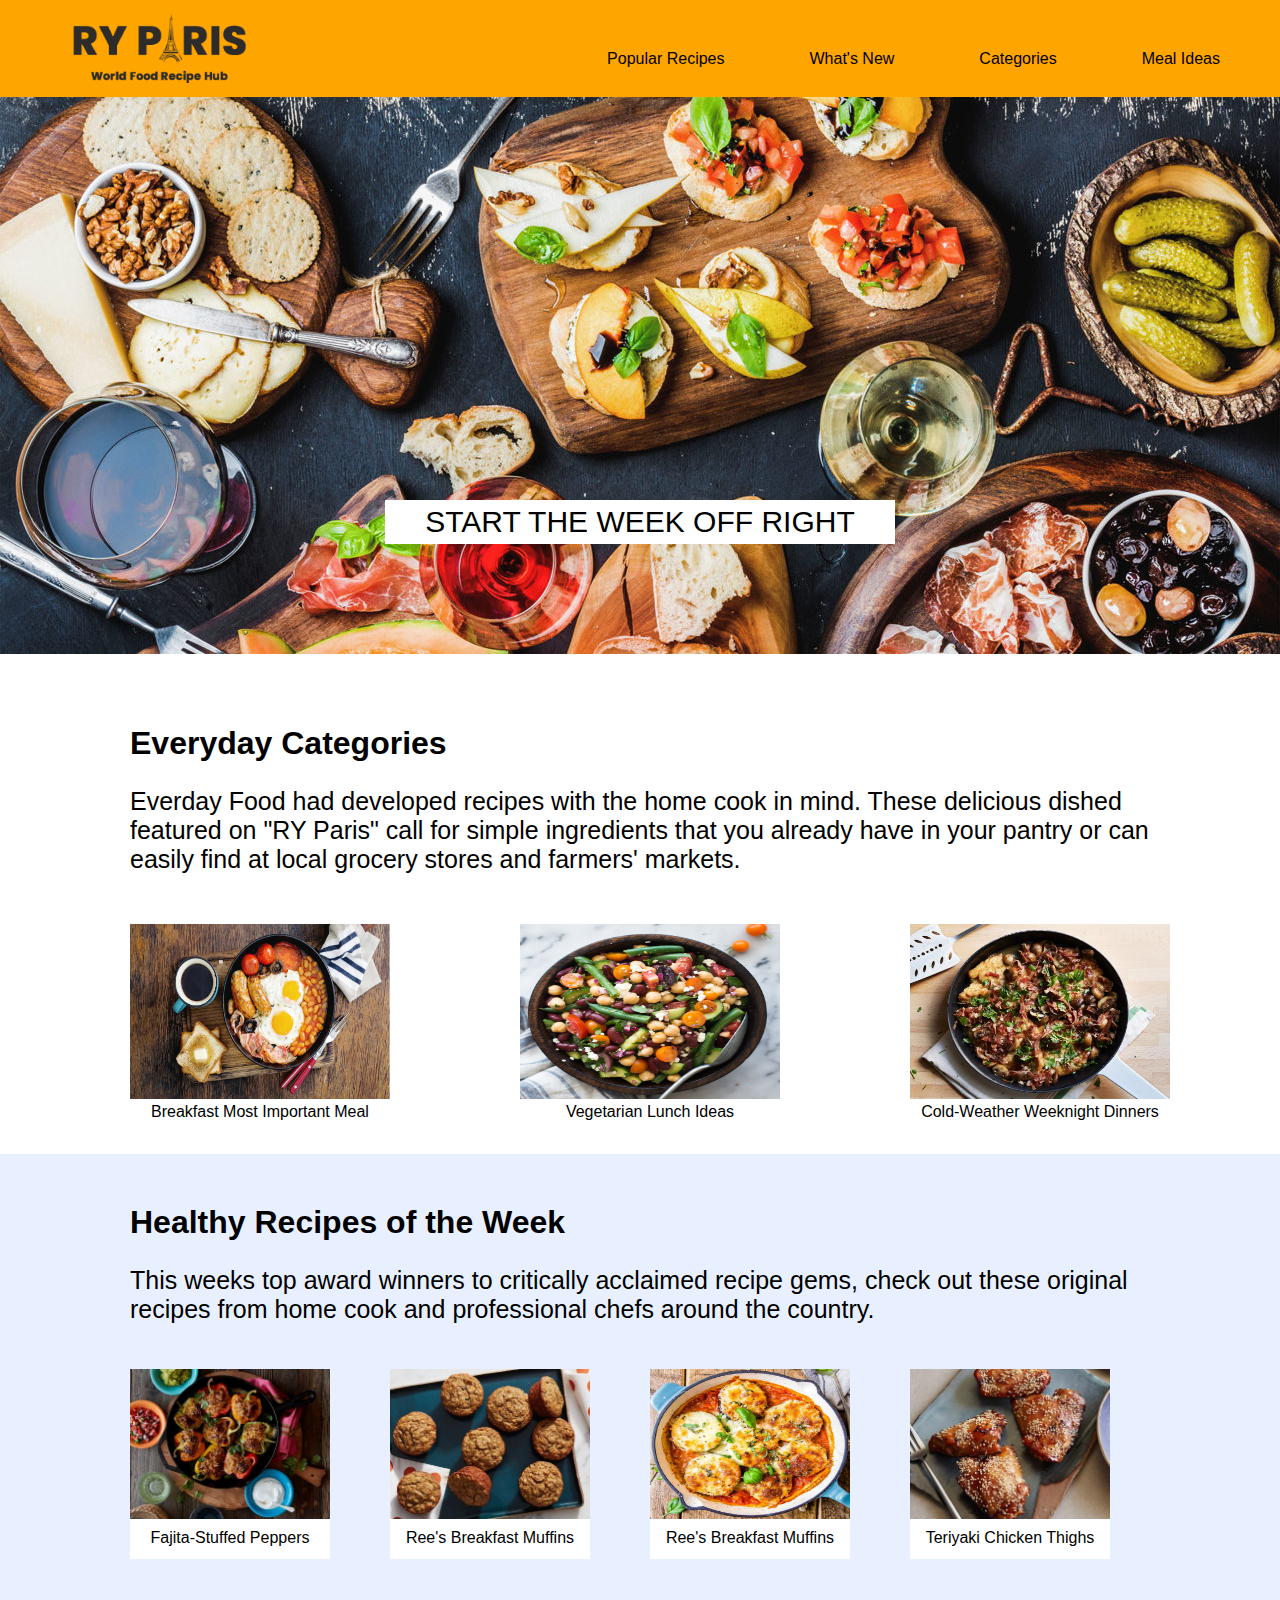
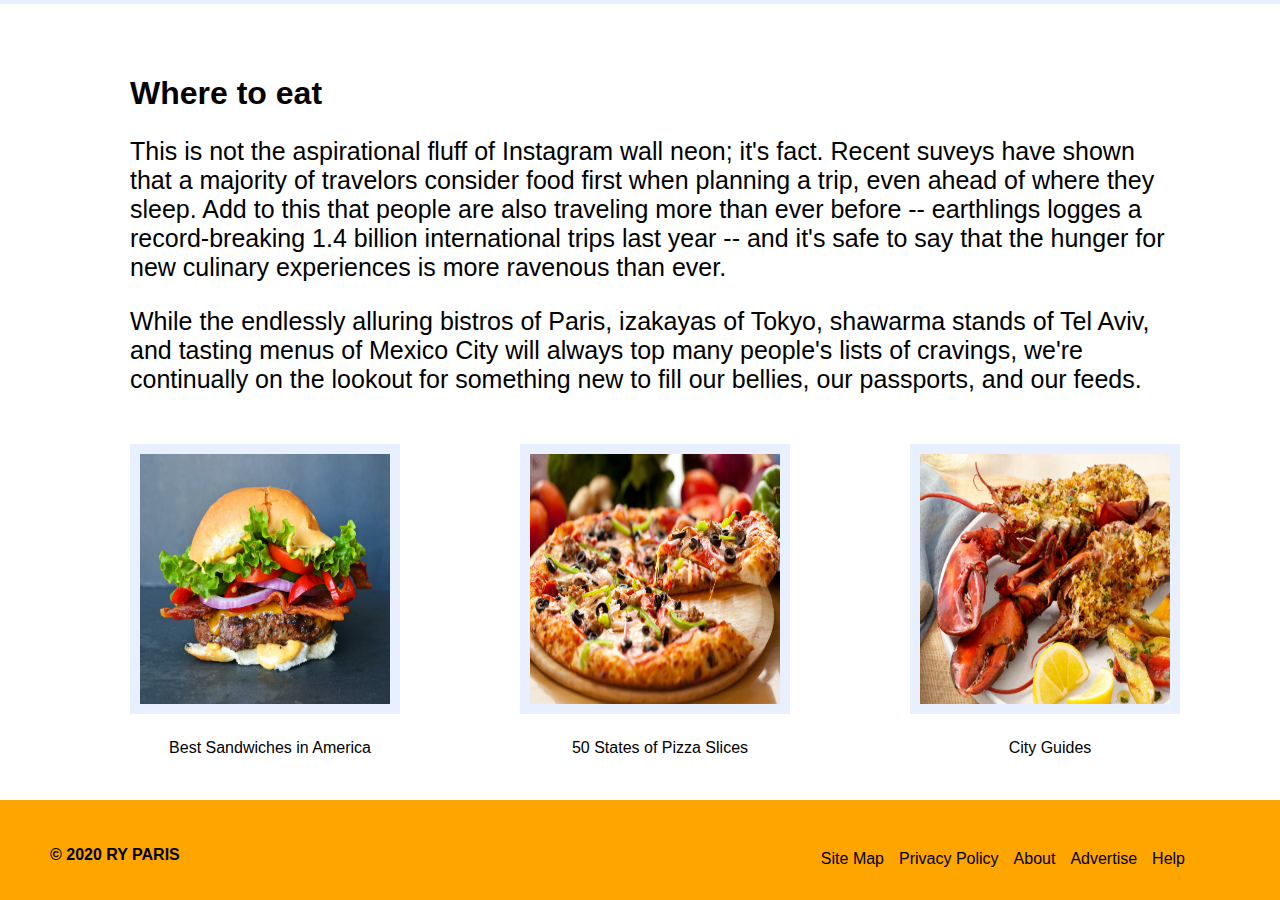
<file: index.html>
<!DOCTYPE html>
<html>
    <head>
        <link rel="stylesheet" href="css/style.css" type="text/css">
        <title>HTML/CSS Website</title>
        <meta charset="UTF-8">
    </head>
    <body>
        <header>
        <!-- <div class="container"> -->
            <div class="nav">
                <div class="logo">
                    <img src="images/ryparis-logo.png" height="50px">
                </div>
                    <span><a href="#">Meal Ideas</a></span>
                    <span><a href="#">Categories</a></span>
                    <span><a href="#">What's New</a></span>
                    <span><a href="recipe.html">Popular Recipes</a></span>
            </div>
        <!-- </div> -->
    </header>
    <div class="first">
        <img src="images/hero-image.jpg">
        <div class="text1">START THE WEEK OFF RIGHT</div>
    </div>
    <div class="second">
        <div class="container2">
        <h1>Everyday Categories</h1>
        <p>Everday Food had developed recipes with the home cook in mind. 
            These delicious dished featured on "RY Paris" call for simple ingredients 
            that you already have in your pantry or can easily find at local grocery stores and farmers' markets.</p>
        </div>
            <div class="row">
                <div class="column">
                  <img src="images/breakfast-ideas.jpg" alt="Egg Breakfast" style="width:100%">
                  <div class="bottom-right">Breakfast Most Important Meal</div>
                </div>
                <div class="column">
                    <img src="images/vegetarian-ideas.jpg" alt="Vegetarian Breakfast" style="width:100%">
                    <div class="bottom-right">Vegetarian Lunch Ideas</div>
                </div>
                <div class="column">
                  <img src="images/cold-weather-dinners.jpeg" alt="Meat Dinner" style="width:100%">
                  <div class="bottom-right">Cold-Weather Weeknight Dinners</div>
                </div>
            
        </div>
    </div>
    <div class="third">
        <div class="container3">
        <h1>Healthy Recipes of the Week</h1>
        <p>This weeks top award winners to critically acclaimed recipe gems, check out these original
            recipes from home cook and professional chefs around the country.</p>
        </div>
            <div class="row2">
                <div class="column2">
                  <img src="images/fajita-peppers.jpeg" alt="Egg Breakfast" style="width:200px">
                  <div class="bottom-text">Fajita-Stuffed Peppers</div>
                </div>
                <div class="column2">
                    <img src="images/muffins.jpeg" alt="Vegetarian Breakfast" style="width:200px">
                    <div class="bottom-text">Ree's Breakfast Muffins</div>
                </div>
                    <div class="column2">
                        <img src="images/eggplant-parmesan.jpg" alt="Vegetarian Breakfast" style="width:200px">
                        <div class="bottom-text">Ree's Breakfast Muffins</div>
                    </div>
                    <div class="column2">
                      <img src="images/teriyaki-chicken.jpeg" alt="Egg Breakfast" style="width:200px">
                      <div class="bottom-text">Teriyaki Chicken Thighs</div>
                    </div>
                
            
        </div>
    </div>
    <div class="fourth">
        <div class="container4">
        <h1>Where to eat</h1>
        <p>This is not the aspirational fluff of Instagram wall neon; it's fact. Recent suveys have shown that a
            majority of travelors consider food first when planning a trip, even ahead of where they sleep. Add to
            this that people are also traveling more than ever before -- earthlings logges a record-breaking 1.4
            billion international trips last year -- and it's safe to say that the hunger for new culinary experiences
            is more ravenous than ever.
        </p>
        <p>While the endlessly alluring bistros of Paris, izakayas of Tokyo, shawarma stands of Tel Aviv, and 
            tasting menus of Mexico City will always top many people's lists of cravings, we're continually on 
            the lookout for something new to fill our bellies, our passports, and our feeds.
        </p>
        </div>
            <div class="row3">
                <div class="column3">
                    <div class="background">
                  <img src="images/burger.jpg" alt="Egg Breakfast" style="width:250px">
                </div>
                  <div class="bottom-text">Best Sandwiches in America</div>
                </div>
                <div class="column3">
                    <div class="background">
                  <img src="images/pizza.jpeg" alt="Pizza" style="width:250px">
                </div>
                  <div class="bottom-text">50 States of Pizza Slices</div>
                </div>
                <div class="column3">
                    <div class="background">
                  <img src="images/lobster.jpeg" alt="Lobster" style="width:250px">
                </div>
                  <div class="bottom-text">City Guides</div>
                </div>
                
            
        </div>
    </div>
    <footer id="footer">
        <div class="footer">
            <div class="nav2">
                <div class="logo2">
                    <h4>&#169; 2020 RY PARIS</h4>
                </div>
                <div class="span">
                <span><a href="#">Help</a></span>
                <span><a href="#">Advertise</a></span>
                <span><a href="#">About</a></span>
                <span><a href="#">Privacy Policy</a></span>
                <span><a href="#">Site Map</a></span>
            </div>
            </div>
        </div>
    </footer>
    </body>
</html>
</file>
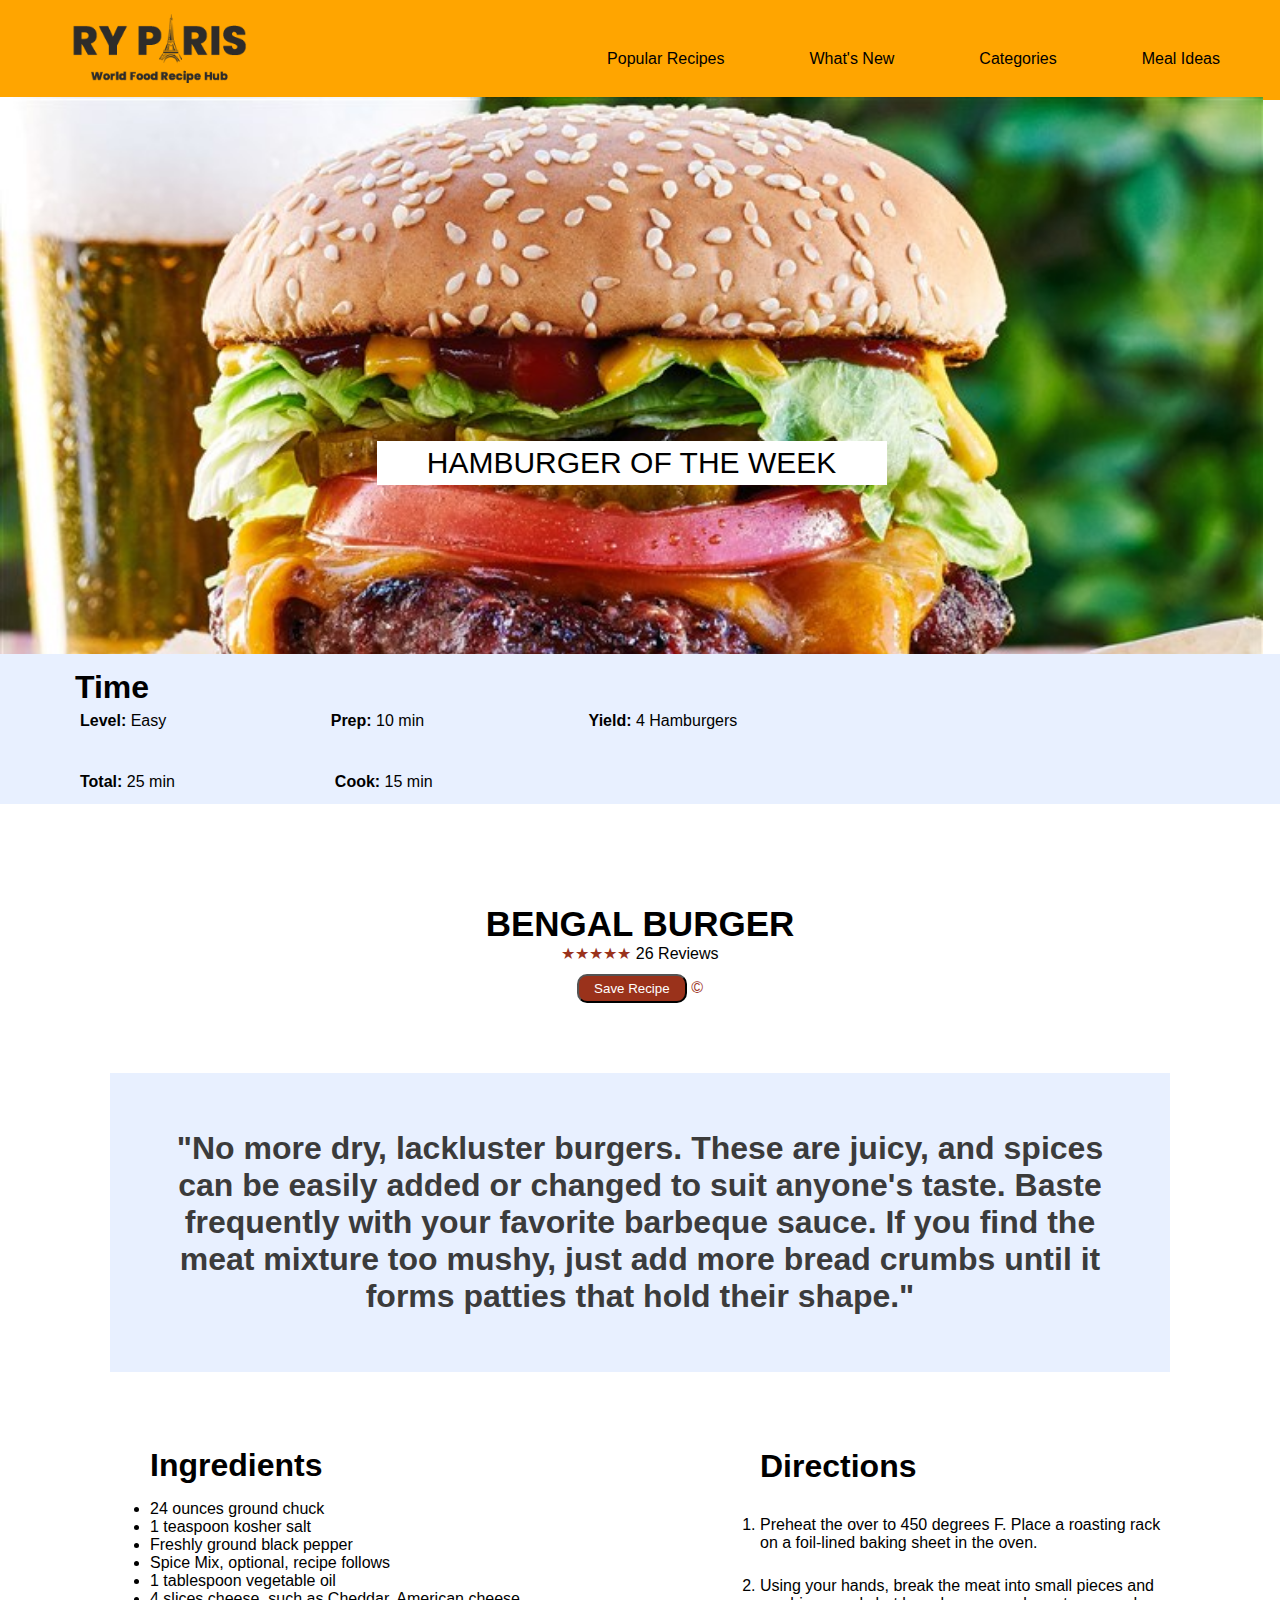
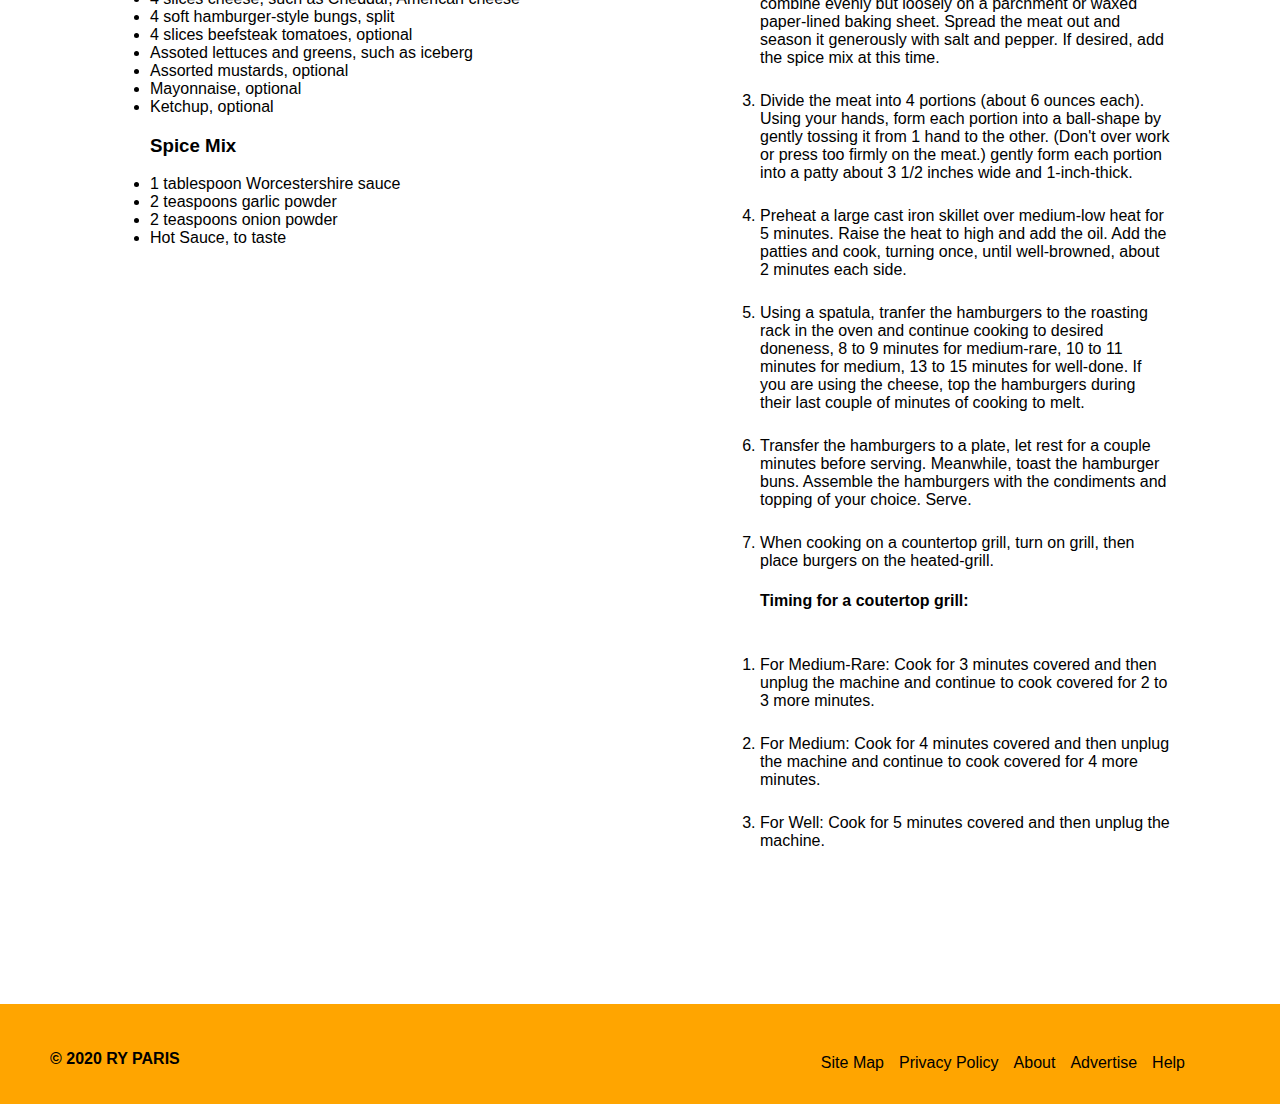
<file: recipe.html>
<!DOCTYPE html>
<html>
    <head>
        <link rel="stylesheet" href="css/style.css" type="text/css">
        <title>Recipe Page</title>
        <meta charset="UTF-8">
    </head>
    <body>
        <header>
            <div class="container">
                <div class="nav">
                    <div class="inner">
                    <div class="logo">
                        <img src="images/ryparis-logo.png" height="50">
                     </div>
                     <div class="links">
                            <a href="#">Meal Ideas</a>
                            <a href="#">Categories</a>
                            <a href="#">What's New</a>
                            <a href="recipe.html">Popular Recipes</a>
                        </div>
                    </div>
                </div>
            </div>
        </header>
        <div class="first1">
            <img src="images/bengal-burger.jpg">
            <div class="text1">HAMBURGER OF THE WEEK</div>
        </div>
            <div class="second1">
        <div class="container25">
        <h1>Time</h1>
        <p><h4>Level:</h4> Easy</p> <p><h4>Prep:</h4> 10 min</p> <p><h4>Yield:</h4> 4 Hamburgers</p>
        </br>
        <p><h4>Total:</h4> 25 min</p><p><h4>Cook:</h4> 15 min</p>
        </div>
        <div class="bengal">
            <h1>BENGAL BURGER</h1>
            <div class="red-star">&#9733;&#9733;&#9733;&#9733;&#9733;<span> 26 Reviews</span></div>
        </div>
        <div class="button">
            <button>Save Recipe</button><span> &#169; 
                <!-- (the print symbol wasn't working) -->
            </span>
        </div>
        <div class="space">
            <div class="spacecontainer">
                <p>"No more dry, lackluster burgers. These are juicy, and spices can be easily added or changed to suit anyone's taste.
                    Baste frequently with your favorite barbeque sauce. If you find the meat mixture too mushy,
                    just add more bread crumbs until it forms patties that hold their shape."
                </p>
            </div>
        </div>
        <div class="ingredients">
            <h1>Ingredients</h1>
            <ul>
                <li>24 ounces ground chuck</li>
                <li>1 teaspoon kosher salt</li>
                <li>Freshly ground black pepper</li>
                <li>Spice Mix, optional, recipe follows</li>
                <li>1 tablespoon vegetable oil</li>
                <li>4 slices cheese, such as Cheddar, American cheese</li>
                <li>4 soft hamburger-style bungs, split</li>
                <li>4 slices beefsteak tomatoes, optional</li>
                <li>Assoted lettuces and greens, such as iceberg</li>
                <li>Assorted mustards, optional</li>
                <li>Mayonnaise, optional</li>
                <li>Ketchup, optional</li>
            </ul>
            <h3> Spice Mix</h3>
                <ul>
                    <li>1 tablespoon Worcestershire sauce</li>
                    <li>2 teaspoons garlic powder</li>
                    <li>2 teaspoons onion powder</li>
                    <li>Hot Sauce, to taste</li>
                </ul>
        </div>
        <div class=directions>
            <h1>Directions</h1>
            <ol>
                <li>Preheat the over to 450 degrees F. Place a roasting rack on a foil-lined baking sheet in the oven.</li>
                <li>Using your hands, break the meat into small pieces and combine evenly but loosely on a parchment
                    or waxed paper-lined baking sheet. Spread the meat out and season it generously with salt and 
                    pepper. If desired, add the spice mix at this time.
                </li>
                <li>Divide the meat into 4 portions (about 6 ounces each). Using your hands, form each portion into a ball-shape
                    by gently tossing it from 1 hand to the other. (Don't over work or press too firmly on the meat.) gently 
                    form each portion into a patty about 3 1/2 inches wide and 1-inch-thick.
                </li>
                <li>Preheat a large cast iron skillet over medium-low heat for 5 minutes. Raise the heat to high and add the oil.
                    Add the patties and cook, turning once, until well-browned, about 2 minutes each side.
                </li>
                <li>Using a spatula, tranfer the hamburgers to the roasting rack in the oven and continue cooking to desired
                    doneness, 8 to 9 minutes for medium-rare, 10 to 11 minutes for medium, 13 to 15 minutes for well-done. If
                    you are using the cheese, top the hamburgers during their last couple of minutes of cooking to melt.
                </li>
                <li> Transfer the hamburgers to a plate, let rest for a couple minutes before serving. Meanwhile, toast
                    the hamburger buns. Assemble the hamburgers with the condiments and topping of your choice. Serve.
                </li>
                <li>When cooking on a countertop grill, turn on grill, then place burgers on the heated-grill.</li>
            </ol>
            <h4>Timing for a coutertop grill:</h4>
            <ol>
                <li>For Medium-Rare: Cook for 3 minutes covered and then unplug the machine and continue to cook covered
                    for 2 to 3 more minutes.
                </li>
                <li>For Medium: Cook for 4 minutes covered and then unplug the machine and continue to cook covered
                    for 4 more minutes.
                </li>
                <li>For Well: Cook for 5 minutes covered and then unplug the machine.</li>
            </ol>
        </div>
        <footer id="footer1">
            <div class="footer1">
                <div class="navfooter">
                    <div class="logofooter">
                        <h4>&#169; 2020 RY PARIS</h4>
                    </div>
                    <div class="span">
                    <span><a href="#">Help</a></span>
                    <span><a href="#">Advertise</a></span>
                    <span><a href="#">About</a></span>
                    <span><a href="#">Privacy Policy</a></span>
                    <span><a href="#">Site Map</a></span>
                </div>
                </div>
            </div>
        </footer>
    </body>
</html>
</file>
<file: css/style.css>
html, body, header {
    margin: 0;
    padding: 0;
    width: 100%;
    height: auto;
    font-family: 'Roboto', sans-serif;
}
body {
    position: relative;
    display: inline-block;
    justify-content: center;
    background-color: white;
}
 body {
    /* display: flex; */
    justify-content: center;
}
header {
    width: 100%;
}
body {
    background-color: #FFFFFF;
    
}
/* .container {
    width: 100%;
} */
.nav {
    display: inline-block;
    width: 100%;
    background-color:orange;
    height: 100px;
}
.logo {
    position: relative;
    top: -15px;
    float: left;
    clear:both;
    padding: 25px;
}
.logo img {
    padding-left: 35px;
    height: 80px;
}
.nav a {
    padding: 25px;
    margin-right: 35px;
    margin-top: 25px;
    float: right;
    text-decoration: none;
    color: black;
}
.first {
    padding-top: 103px;
    position: absolute;
    display: flex;
    justify-content: center;
    align-items: center;
}
.first img{
    position: relative;
    width: 100%;
    height: auto;
    top: -110px;
    justify-content: center;
    align-items: center;
}
.text1 {
    font-size: 30px;
    position: absolute;
    color:black;
    background-color:white;
    padding: 5px;
    width: 500px;
    text-align: center;
    margin-bottom: 350px;
    text-decoration: bold;
  }
.second {
    position:absolute;
    height: 500px;
    background-color: white;
    margin-top:550px;
    width: 100%;
    padding-top: 50px;
    padding-bottom: 50px;
}
.second h1 {
    font-family: 'Roboto', sans-serif;
}
.second p {
    font-size: 25px;
    font-family: 'Roboto', sans-serif;
    font-weight: 100;
}
.container2 {
    width: 1050px;
    background-color: white;
    justify-content: center;
    margin-left: 130px;
}
.row {
    color: white;
    padding-right: 50px;
    margin-top: 50px;
  }
.column {
    float: left;
    justify-content: space-between;
    position: relative;
    text-align: center;
    color:black;
    width: 260px;
    padding-left: 130px;
}
.column img {
    width: 300px;
    height: 175px;
}
.third {
    position:absolute;
    height: 500px;
    background-color: white;
    margin-top:1050px;
    width: 100%;
    background-color: #E8F0FF;
}
.container3 {
    width: 1050px;
    background-color: #E8F0FF;
    justify-content: center;
    margin-left: 130px;
    margin-top: 50px;
    padding-bottom: 100px;
}
.row2 {
    color: white;
    padding-right: 25px;
    background-color: #E8F0FF;
    margin-top: -100px;
}
.column2 {
    float: left;
    position: relative;
    text-align: center;
    color:black;
    width: 260px;
    left: 100px;
    background-color: #E8F0FF;
}
.column2 img {
    height: 150px;
    margin-top:20px;
}
.third h1 {
    font-family: 'Roboto', sans-serif;
}
.third p {
    font-size: 25px;
    font-family: 'Roboto', sans-serif;
    font-weight: 100;
}
.bottom-text {
    background-color: white;
    width: 200px;
    height: 30px;
    text-align: center;
    padding-top: 15px;
    margin-left: 30px;
    margin-top: -9px;
}
.fourth {
    position:absolute;
    height: 600px;
    background-color: white;
    margin-top:1500px;
    width: 100%;
    padding-top: 50px;
    padding-bottom: 50px;
}
.fourth h1 {
    font-family: 'Roboto', sans-serif;
}
.fourth p {
    font-size: 25px;
    font-family: 'Roboto', sans-serif;
    font-weight: 100;
}
.container4 {
    width: 1050px;
    background-color: white;
    justify-content: center;
    margin-left: 130px;
}
.row3 {
    color: white;
    padding-right: 50px;
    margin-top: 50px;
  }
.column3 {
    float: left;
    justify-content: space-between;
    position: relative;
    text-align: center;
    color:black;
    width: 260px;
    padding-left: 130px;
}
.background {
    width: 270px;
    height: 270px;
    background-color: #E8F0FF;
}
.column3 img {
    width: 300px;
    height: 250px;
    padding-top: 10px;
}
.column3 .bottom-text {
    margin-top: 10px;
    width: 220px;
}
#footer {
    background-color: orange;
    position: absolute;
    top: 1000px;
    bottom: 0;
    width: 100%;
    height: 100px; 
    margin-top: 1400px;           /* Footer height */
  }
.footer {
    width: 100%;
}
.nav2 {
    width: 100%;
    background-color:orange;
    height: 100px;
    padding-right: 35px;
}
  .logo2 {
    float: left;
    clear:both;
    padding-top: 25px;
    padding-left: 50px;
  }
  .nav2 a {
    position: relative;
    right: 80px;
    margin-right: 5px;
    padding-right: 10px;
    padding-top:50px;
    float: right;
    text-decoration: none;
    color: black;
  }
 .first1 {
    padding-top: 103px;
    position: absolute;
    display: flex;
    justify-content: center;
    align-items: center;
 }

 .first1 img {
    position: relative;
    width: 1263px;
    height: auto;
    top: -110px;
    justify-content: center;
    align-items: center;
 }
 .text1{
     margin-top: 80px;
 }
 .container25 {
     height: 150px;
 }
 .container25 p {
     padding: 0;
     margin: 0;
     display: inline-block;
     position: relative;
     top: -15px;
     padding-left: 80px;
 }
 .container25 h1 {
     position: relative;
     padding-left: 50px;
    top: 15px;
    left: 75px;
 }
 .container25 h4 {
     position: relative;
     display: inline-block;
 }
 .second1 {
     margin: 0;
     padding: 0;
    position:absolute;
    height: 150px;
    background-color: #E8F0FF;
    margin-top:550px;
    width: 100%;
    /* padding-top: 10px; */
    /* padding-bottom: 10px; */
}
.second1 h1 {
    font-family: 'Roboto', sans-serif;
    margin: 0;
     padding: 0;
}
.second1 p {
    font-size: 25px;
    font-family: 'Roboto', sans-serif;
    font-weight: 100;
}
.red-star {
    color: #9A321B;
}
.bengal {
    height: 40px;
    background-color: white;
    text-align: center;
    padding-top: 100px;
}
.bengal h1 {
    font-size: 35px;
}
.bengal span {
    color: black;
}
.button {
    position: relative;
    color: #9A321B;
    top: 30px;
    text-align: center;
    margin-bottom: 100px;
}
button {
    color: white;
    padding: 5px;
    width: 110px;
    border-radius: 10px;
    background-color: #9A321B;
}
.space {

}
.spacecontainer {
    padding-top: 25px;
    padding-right: 50px;
    padding-left: 50px;
    padding-bottom: 25px;
    position: relative;
    background-color: #E8F0FF;
    width: 75%;
    text-align: center;
    margin-left: 110px;
}
.spacecontainer p {
    font-weight: 900;
    font-size: 32px;
    color: #3B3B3B;
}
.ingredients {
    margin-top: 75px;
    position: relative;
    float: left;
    clear: both;
    margin-left: 110px;
    width: 450px;
}
.ingredients h3 {
    margin-left:40px;
}
.ingredients h1 {
    margin-left: 40px;
}
.directions {
    position: relative;
    float: right;
    clear: both;
    width: 450px;
    top: -425px;
    margin-right: 110px;
}
.directions h1 {
    position: relative;
    top: 10px;
    margin-left: 40px;
}
.directions h4 {
    margin-left: 40px;
}
.directions ol li {
    padding-top: 25px;
}
#footer1 {
    background-color: orange;
    position: absolute;
    top: 1000px;
    bottom: 0;
    width: 100%;
    height: 100px; 
    margin-top: 950px;           /* Footer height */
  }
.footer1 {
    width: 100%;
}
.navfooter {
    width: 100%;
    background-color:orange;
    height: 100px;
    padding-right: 35px;
}
  .logofooter {
    float: left;
    clear:both;
    padding-top: 25px;
    padding-left: 50px;
  }
  .navfooter a {
    position: relative;
    right: 80px;
    margin-right: 5px;
    padding-right: 10px;
    padding-top:50px;
    float: right;
    text-decoration: none;
    color: black;
  }
</file>
